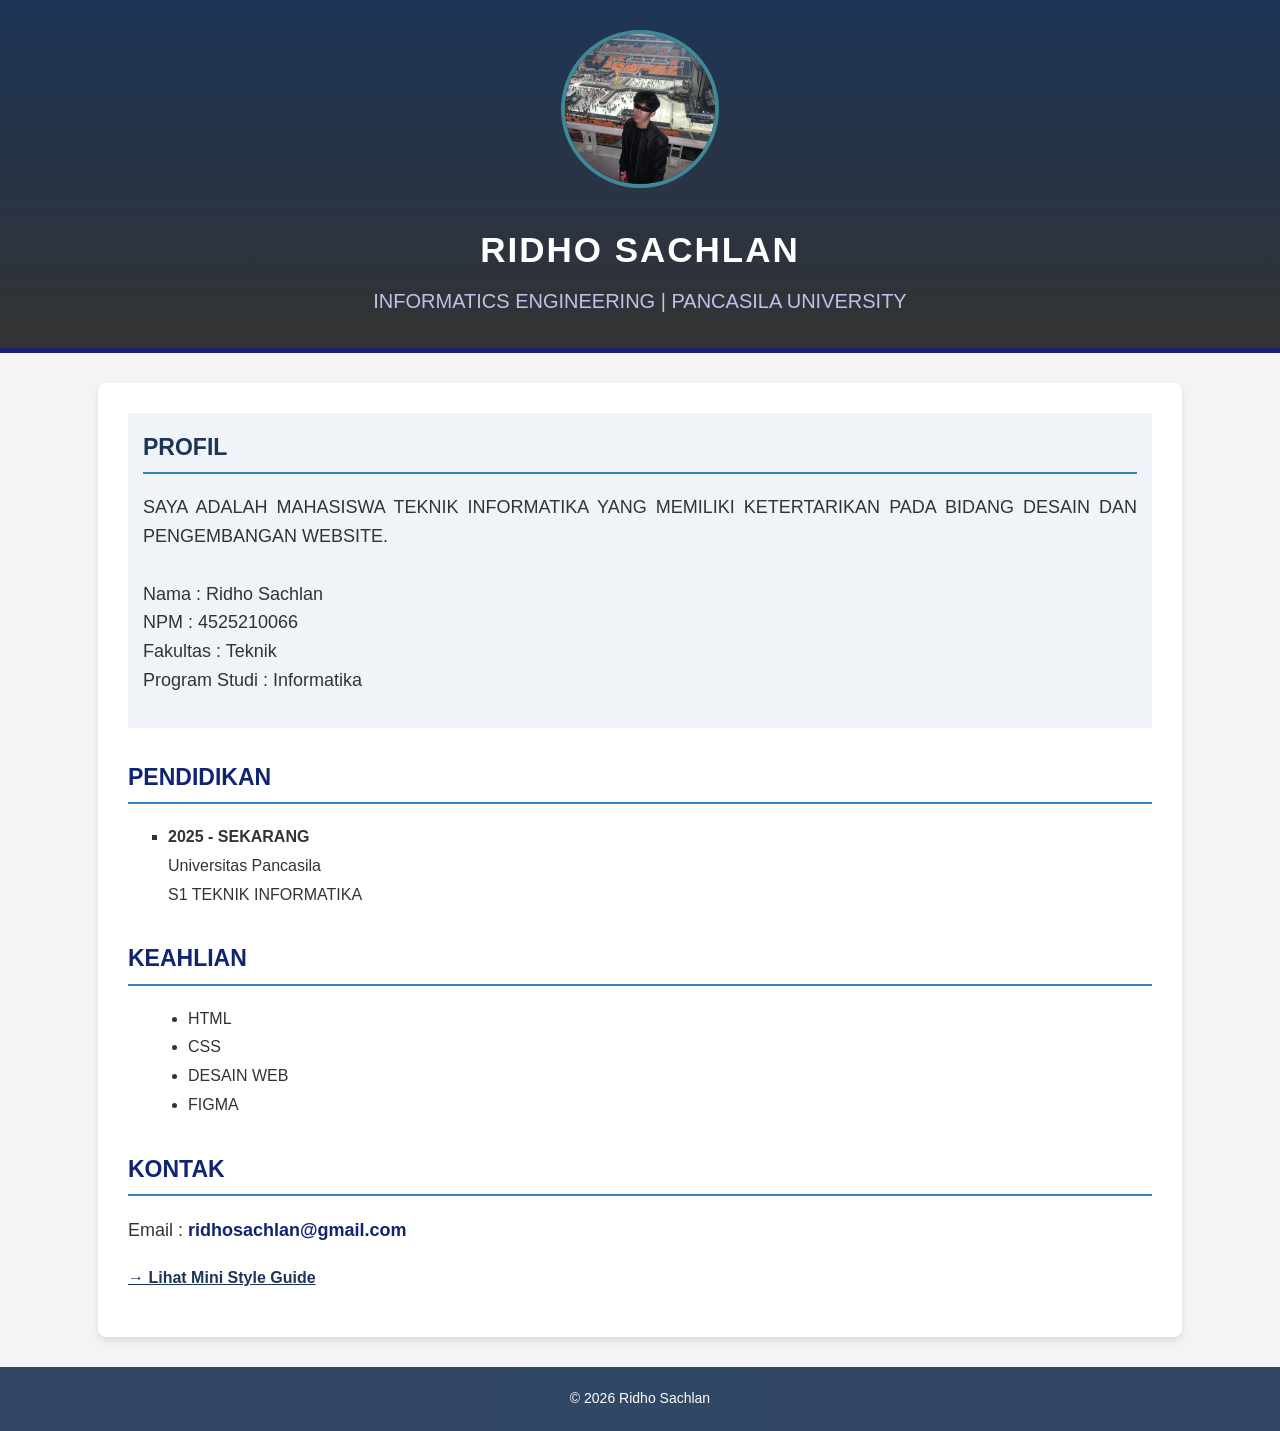
<file: TugasPrak3/index.html>
<!DOCTYPE HTML>
<HTML LANG="ID">

<HEAD>
    <META CHARSET="UTF-8">
    <META NAME="VIEWPORT" CONTENT="WIDTH=DEVICE-WIDTH, INITIAL-SCALE=1.0">
    <TITLE>Profile ridho</TITLE>
</HEAD>

<body style="font-family: 'Segoe UI', Tahoma, Geneva, Verdana, sans-serif; font-size: 16px; line-height: 1.7; background-color: #f4f4f4; color: #333333; margin: 0;">
    
    <HEADER style="background: linear-gradient(#1d3557, #333333); text-align: center; padding: 30px; border-bottom: 5px solid rgb(28, 32, 117);">
        <IMG src="img/ppridho.jpeg" alt="FOTO PROFIL MAHASISWA" class="FOTO-PROFIL" style="width: 150px; height: 150px; border-radius: 50%; border: 4px solid rgb(65, 136, 151); object-fit: cover;">
        <H1 style="font-size: 35px; color: #fff; font-weight: bold; margin-bottom: 5px; letter-spacing: 2px;">RIDHO SACHLAN</H1>
        <P CLASS="PROFESI" style="font-size: 20px; font-weight: normal; text-align: center; color: #bbc4e8; text-transform: uppercase; margin: 0;">
            INFORMATICS ENGINEERING | PANCASILA UNIVERSITY
        </P>
    </HEADER>

    <MAIN style="width: 80%; margin: 30px auto; background-color: WHITE; padding: 30px; box-shadow: 0 4px 8px rgba(0, 0, 0, 0.1); border-radius: 8px;">
        <!-- PROFIL -->
        <SECTION style="margin-bottom: 30px; background-color: rgb(240, 244, 248); padding: 15px;">
            <H2 style="color: #1d3557; font-size: 23px; border-bottom: 2px solid #3182BD; padding-bottom: 5px; margin-top: 0;">PROFIL</H2>
            <P style="font-size: 18px; color: #333333; text-align: justify; line-height: 1.6;">
                SAYA ADALAH MAHASISWA TEKNIK INFORMATIKA YANG MEMILIKI KETERTARIKAN PADA
                BIDANG DESAIN DAN PENGEMBANGAN WEBSITE. <br><br>

                Nama : Ridho Sachlan <br>
                NPM : 4525210066 <br> 
                Fakultas : Teknik <br>
                Program Studi : Informatika 
            </P>
        </SECTION>

        <!-- PENDIDIKAN -->
        <SECTION style="margin-bottom: 30px;">
            <H2 style="color: #0F2573; font-size: 23px; border-bottom: 2px solid #3182BD; padding-bottom: 5px; margin-top: 0;">PENDIDIKAN</H2>
            <UL style="line-height: 1.8; list-style-type: square;">
                <LI>
                    <STRONG>2025 - SEKARANG</STRONG><BR> Universitas Pancasila <br>S1 TEKNIK INFORMATIKA
                </LI>
            </UL>
        </SECTION>

        <!-- KEAHLIAN-->
        <SECTION style="margin-bottom: 30px;">
            <H2 style="color: #0F2573; font-size: 23px; border-bottom: 2px solid #3182BD; padding-bottom: 5px; margin-top: 0;">KEAHLIAN</H2>
            <UL style="line-height: 1.8; margin-left: 20px;">
                <LI>HTML</LI>
                <LI>CSS</LI>
                <LI>DESAIN WEB</LI>
                <LI>FIGMA</LI>
            </UL>
        </SECTION>

        <!-- KONTAK -->
        <SECTION style="margin-bottom: 0;">
            <H2 style="color: #0F2573; font-size: 23px; border-bottom: 2px solid #3182BD; padding-bottom: 5px; margin-top: 0;">KONTAK</H2>
            <P style="font-size: 18px; color: #333333; text-align: justify;">
                Email :
                <A HREF="MAILTO:RIDHOSACHLAN@GMAIL.COM" style="color: #0F2573; text-decoration: none; font-weight: bold;"> ridhosachlan@gmail.com
                </A>
            </P>
            <P style="font-size: 18px; color: #333333; text-align: justify; margin-top: 15px;"></P>
            <P style="margin-top: 15px;">
                <a href="styleguide.html" style="font-weight: bold; color: #1d3557;">→ Lihat Mini Style Guide</a>
            </P>
        </SECTION>
    </MAIN>

    <FOOTER style="background-color: #1d3557; color: WHITE; text-align: center; padding: 20px; opacity: 0.9;">
        <P style="text-align: center; font-size: 14px; color: #fff; margin: 0;">
            &COPY; 2026 Ridho Sachlan
        </P>
    </FOOTER>
</BODY>

</HTML>
</file>
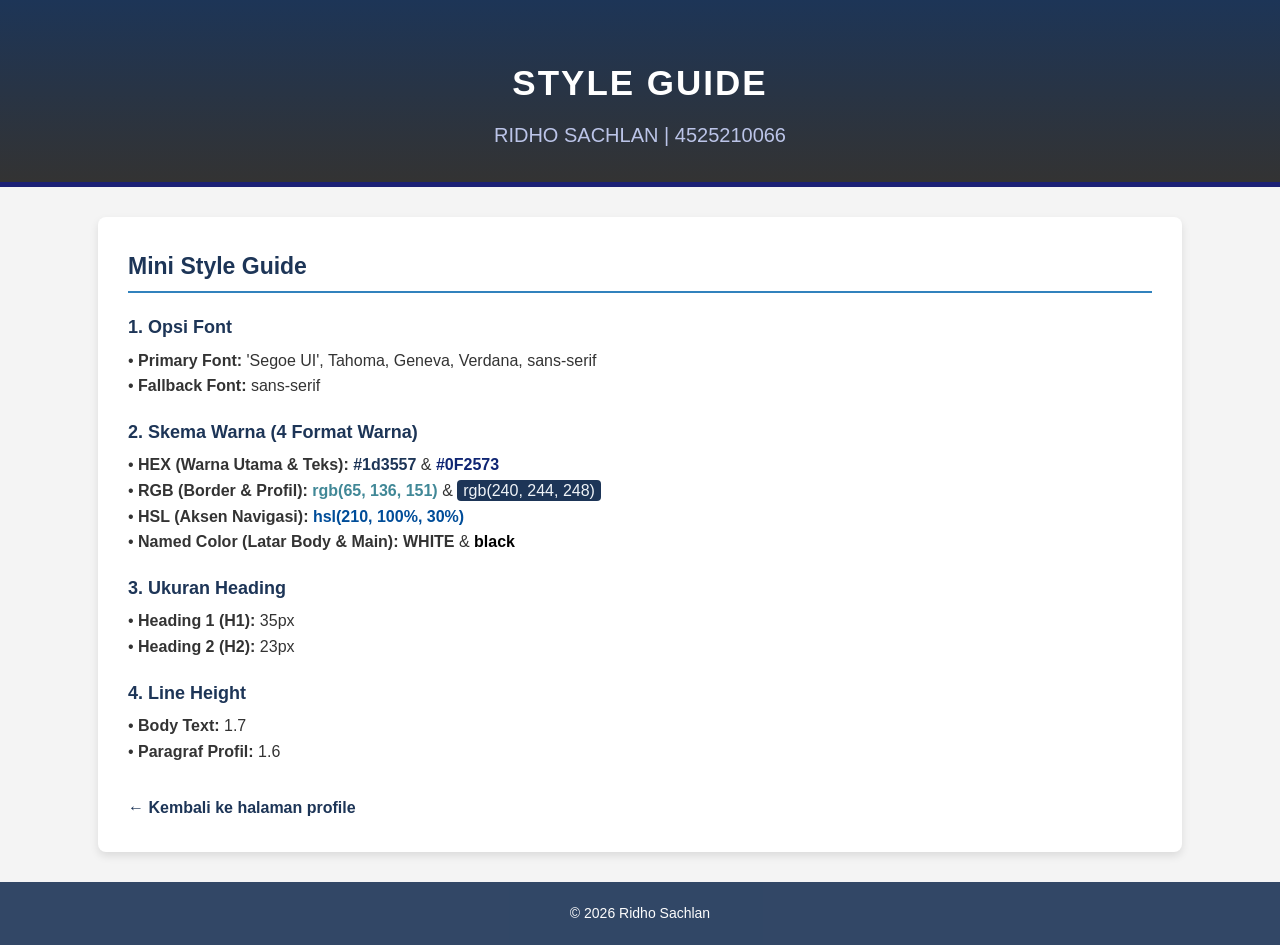
<file: TugasPrak3/styleguide.html>
<!DOCTYPE HTML>
<HTML LANG="ID">

<HEAD>
    <META CHARSET="UTF-8">
    <META NAME="VIEWPORT" CONTENT="WIDTH=DEVICE-WIDTH, INITIAL-SCALE=1.0">
    <TITLE>Style Guide - Ridho</TITLE>
</HEAD>

<BODY style="font-family: 'Segoe UI', Tahoma, Geneva, Verdana, sans-serif; font-size: 16px; line-height: 1.7; background-color: #f4f4f4; color: #333333; margin: 0;">

    <HEADER style="background: linear-gradient(#1d3557, #333333); text-align: center; padding: 30px; border-bottom: 5px solid rgb(28, 32, 117);">
        <H1 style="font-size: 35px; color: #fff; font-weight: bold; margin-bottom: 5px; letter-spacing: 2px;">STYLE GUIDE</H1>
        <P CLASS="PROFESI" style="font-size: 20px; font-weight: normal; text-align: center; color: #bbc4e8; text-transform: uppercase; margin: 0;">
            RIDHO SACHLAN | 4525210066
        </P>
    </HEADER>

    <MAIN style="width: 80%; margin: 30px auto; background-color: WHITE; padding: 30px; box-shadow: 0 4px 8px rgba(0, 0, 0, 0.1); border-radius: 8px;">
        <SECTION style="margin-bottom: 30px;">
            <H2 style="color: #1d3557; font-size: 23px; border-bottom: 2px solid #3182BD; padding-bottom: 5px; margin-top: 0;">Mini Style Guide</H2>
            
            <DIV style="margin-bottom: 15px;">
                <H3 style="color: #1d3557; margin-bottom: 5px; font-size: 18px;">1. Opsi Font</H3>
                <P style="line-height: 1.6; font-size: 16px; margin: 0; color: #333333;">
                    • <STRONG>Primary Font:</STRONG> 'Segoe UI', Tahoma, Geneva, Verdana, sans-serif<br>
                    • <STRONG>Fallback Font:</STRONG> sans-serif
                </P>
            </DIV>

            <DIV style="margin-bottom: 15px;">
                <H3 style="color: #1d3557; margin-bottom: 5px; font-size: 18px;">2. Skema Warna (4 Format Warna)</H3>
                <P style="line-height: 1.6; font-size: 16px; margin: 0; color: #333333;">
                    • <STRONG>HEX (Warna Utama & Teks):</STRONG> <SPAN style="color: #1d3557; font-weight: bold;">#1d3557</SPAN> & <SPAN style="color: #0F2573; font-weight: bold;">#0F2573</SPAN><br>
                    • <STRONG>RGB (Border & Profil):</STRONG> <SPAN style="color: rgb(65, 136, 151); font-weight: bold;">rgb(65, 136, 151)</SPAN> & <SPAN style="color: rgb(240, 244, 248); background-color: #1d3557; padding: 2px 6px; border-radius: 4px;">rgb(240, 244, 248)</SPAN><br>
                    • <STRONG>HSL (Aksen Navigasi):</STRONG> <SPAN style="color: hsl(210, 100%, 30%); font-weight: bold;">hsl(210, 100%, 30%)</SPAN><br>
                    • <STRONG>Named Color (Latar Body & Main):</STRONG> <SPAN style="color: #333; font-weight: bold;">WHITE</SPAN> & <SPAN style="color: #000; font-weight: bold;">black</SPAN>
                </P>
            </DIV>

            <DIV style="margin-bottom: 15px;">
                <H3 style="color: #1d3557; margin-bottom: 5px; font-size: 18px;">3. Ukuran Heading</H3>
                <P style="line-height: 1.6; font-size: 16px; margin: 0; color: #333333;">
                    • <STRONG>Heading 1 (H1):</STRONG> 35px<br>
                    • <STRONG>Heading 2 (H2):</STRONG> 23px
                </P>
            </DIV>

            <DIV style="margin-bottom: 15px;">
                <H3 style="color: #1d3557; margin-bottom: 5px; font-size: 18px;">4. Line Height</H3>
                <P style="line-height: 1.6; font-size: 16px; margin: 0; color: #333333;">
                    • <STRONG>Body Text:</STRONG> 1.7<br>
                    • <STRONG>Paragraf Profil:</STRONG> 1.6
                </P>
            </DIV>
        </SECTION>

        <SECTION style="margin-bottom: 0;">
            <A HREF="index.html" style="font-weight: bold; color: #1d3557; text-decoration: none;">← Kembali ke halaman profile</A>
        </SECTION>
    </MAIN>

    <FOOTER style="background-color: #1d3557; color: WHITE; text-align: center; padding: 20px; opacity: 0.9;">
        <P style="text-align: center; font-size: 14px; color: #fff; margin: 0;">
            &COPY; 2026 Ridho Sachlan
        </P>
    </FOOTER>
</BODY>

</HTML>
</file>
